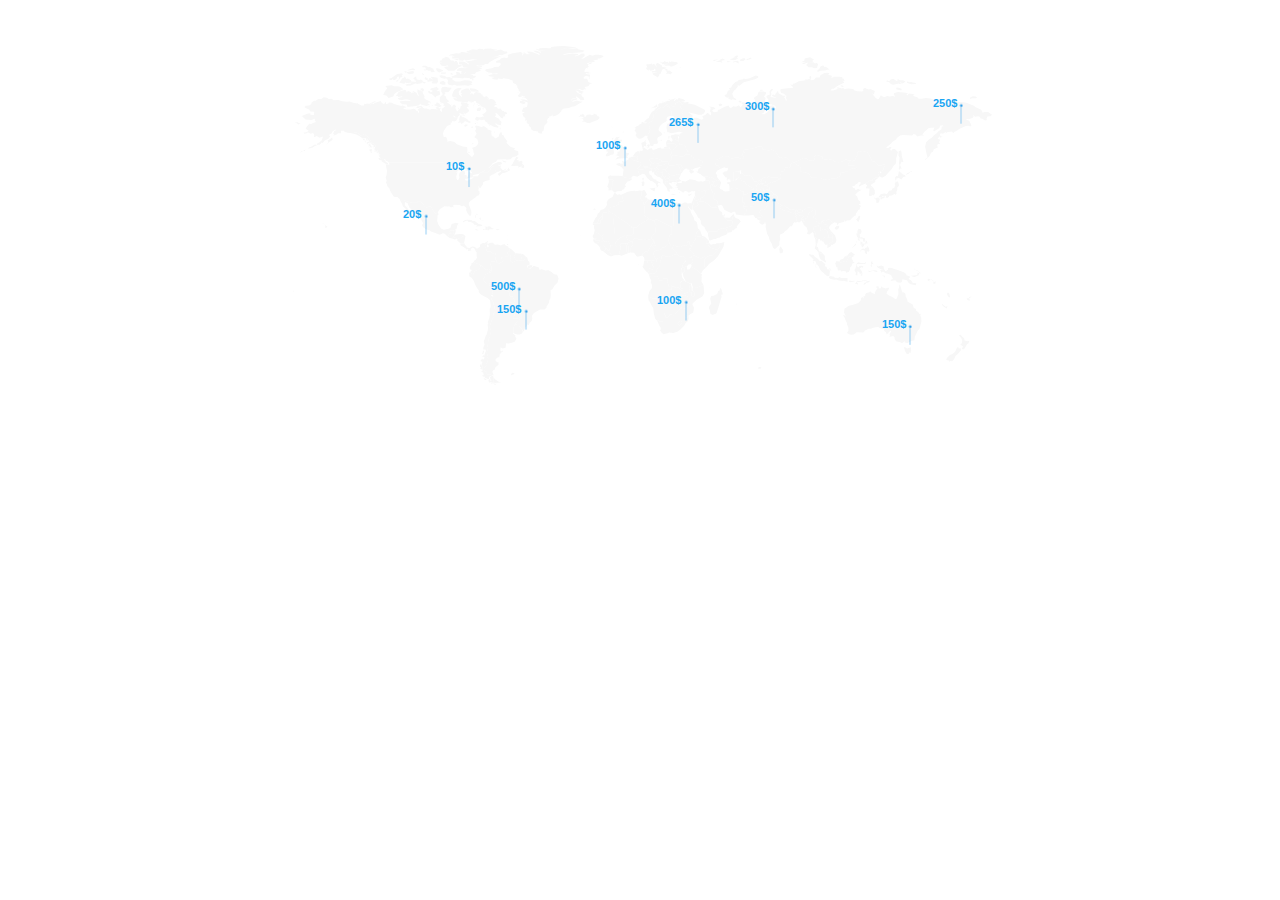
<file: world-map/index.html>
<!-- <script   src="https://code.jquery.com/jquery-3.1.0.min.js"   integrity="sha256-cCueBR6CsyA4/9szpPfrX3s49M9vUU5BgtiJj06wt/s="   crossorigin="anonymous"></script>
<script src="https://cdnjs.cloudflare.com/ajax/libs/proj4js/2.3.6/proj4.js"></script>
<script src="https://code.highcharts.com/maps/highmaps.js"></script>
<script src="https://code.highcharts.com/maps/modules/exporting.js"></script>
<script src="https://code.highcharts.com/mapdata/custom/world.js"></script>
<script src="./c_worldmap.js"></script>
<styles src="./main.css"></styles> -->
<link href="../css/bootstrap.css" type="text/css" rel="stylesheet" media="all">
<script src="../js/jquery-2.2.4.min.js"></script>
 <script src="../js/proj4.js"></script>
  <script src="../js/highmap.js"></script>
  <!-- <script src="../js/highstock.js"></script> -->
  <script src="../js/exporting.js"></script>
  <script src="../js/world.js"></script>
  <script src="../js/c_worldmap.js"></script> 
  



<html>
  <head>
    <body>
      <div class="container">
        <div class="row">
          <div class="col-md-12">
              <div id="containerMap"></div>
          </div>
        </div>
      </div>
    </body>
  </head>
</html>
</file>
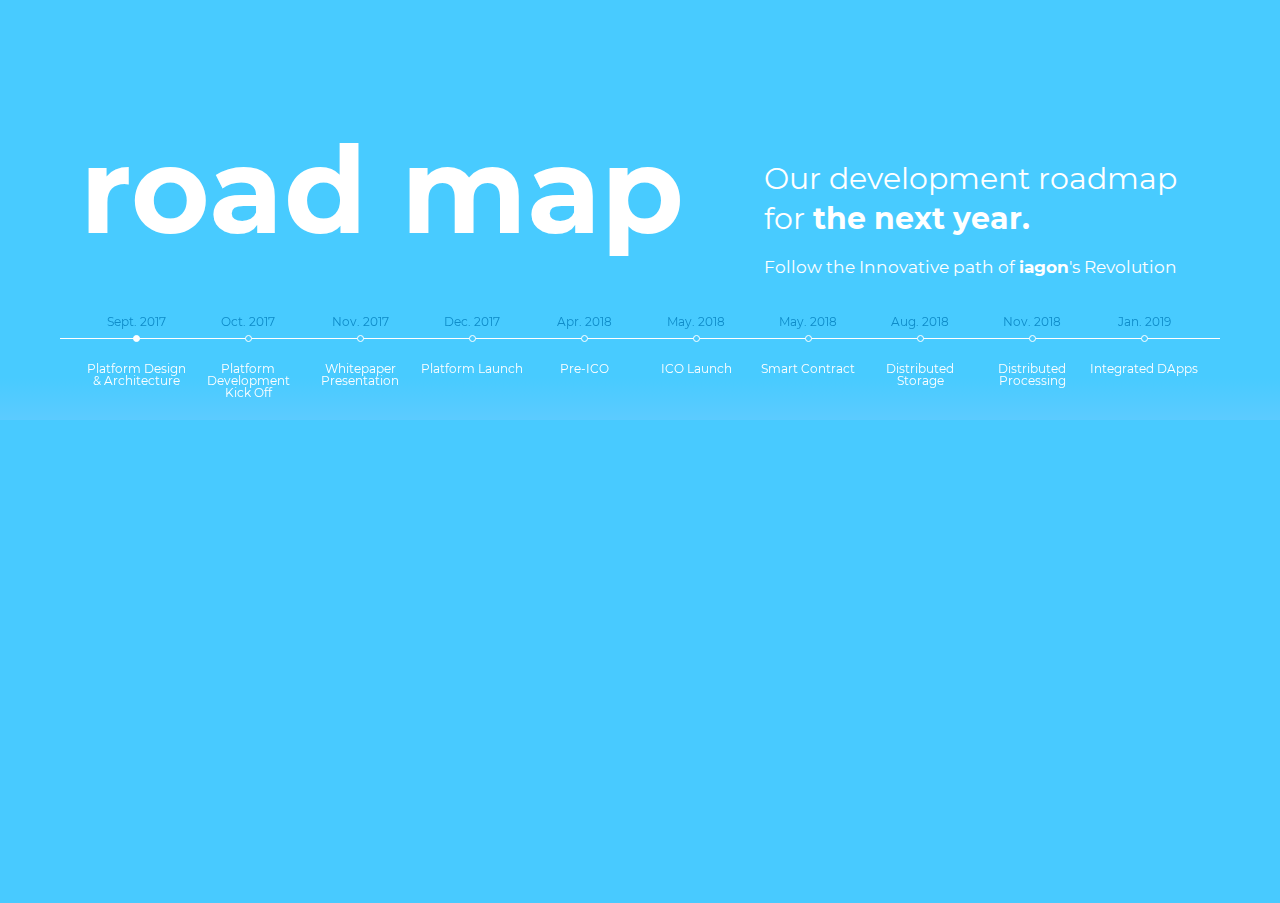
<file: Roadmap/RoadMap.html>
<!doctype html>
<html>

<head>
  <meta charset="utf-8">
  <meta name="description" content="">
  <meta name="viewport" content="width=device-width,initial-scale=1">
  <title>Iagon Roadmap Visualization</title>
  <link rel="stylesheet" href="./main.css">
  <!-- <link rel="stylesheet" href="../css/bootstrap.min.css"> -->
</head>

<body>
  <div id="preloadfont">October 2017</div>

  <div class="roadmap-container">
    <div class="frise-dom-container">
      <div class="frise-dom">
        <div class="title-bar">
          <h2>road map</h2>
          <div class="subtitle">
            <h3>Our development roadmap for
              <span>the next year.</span>
            </h3>
            <p>Follow the Innovative path of
              <span>iagon</span>'s Revolution</p>
          </div>

        </div>
        <div id="frise" class="frise">
          <ul>
            <li class="active">
              <span class="date">Sept. 2017</span>
              <p>Platform Design
                <br>& Architecture</p>
            </li>
            <li>
              <span class="date">Oct. 2017</span>
              <p>Platform Development
                <br>Kick Off</p>
            </li>
            <li>
              <span class="date">Nov. 2017</span>
              <p>Whitepaper Presentation</p>
            </li>
            <li>
              <span class="date">Dec. 2017</span>
              <p>Platform Launch</p>
            </li>

            <li>
              <span class="date">Apr. 2018</span>
              <p>Pre-ICO</p>
            </li>
            <li>
              <span class="date">May. 2018</span>
              <p>ICO Launch</p>
            </li>
            <li>
              <span class="date">May. 2018</span>
              <p>Smart Contract</p>
            </li>
            <li>
              <span class="date">Aug. 2018</span>
              <p>Distributed Storage</p>
            </li>
            <li>
              <span class="date">Nov. 2018</span>
              <p>Distributed Processing</p>
            </li>
            <li>
              <span class="date">Jan. 2019</span>
              <p>Integrated DApps</p>
            </li>
          </ul>
        </div>
      </div>
    </div>
    <div class="last-tile" id="last-tile">
      <div class="content">
        <span class="date">January 2019</span>
        <p>Integrated
          <br>DApps</p>
      </div>
    </div>
  </div>
  <script type="x-shader/x-vertex" id="vertexShader">varying vec2 vUv;

      void main () {
        // mat4 modelView = modelViewMatrix;
        
         // Premi�re colonne. 
        // modelView[0][0] = 1.0; 
        // modelView[0][1] = 0.0; 
        // modelView[0][2] = 0.0; 
 
        // Deuxi�me colonne. 
        // modelView[1][0] = 0.0; 
        // modelView[1][1] = 1.0; 
        // modelView[1][2] = 0.0; 

        // Trois�me colonne. 
        // modelView[2][0] = 0.0; 
        // modelView[2][1] = 0.0; 
        // modelView[2][2] = 1.0; 

        
        // vec4 P = modelView * vec4(position, 1.0);
        // vUv = uv;
        // gl_Position = projectionMatrix * P;

        vUv = uv;
        gl_Position = projectionMatrix * modelViewMatrix * vec4(position, 1.0);
      }</script>
  <script type="x-shader/x-fragment" id="fragmentShader">uniform sampler2D texture1;
      uniform vec2 offset;
      varying vec2 vUv;
      
      void main() {
        vec2 uv = vUv + offset;
        gl_FragColor = texture2D(texture1, uv ); // Displays Nothing
      }</script>
  <script type="x-shader/x-vertex" id="vertexshader2">attribute float alpha;
      varying float vAlpha;
      varying vec2 vUv;
      
      void main() {
        vUv = uv;
        vAlpha = alpha;
        vec4 mvPosition = modelViewMatrix * vec4( position, 1.0 );
        gl_Position = projectionMatrix * mvPosition;
        gl_PointSize = max(8.0-(gl_Position.z * 1.5) , 2.0);
      }</script>
  <script type="x-shader/x-fragment" id="fragmentshader2">uniform sampler2D texturedisc;
      uniform vec3 color;
      varying float vAlpha;
      uniform float time;
      varying vec2 vUv;

      void main() {
        float alpha =  max( sin(vAlpha-time), 0.2 );
        gl_FragColor = texture2D(texturedisc, gl_PointCoord );
        gl_FragColor = vec4(gl_FragColor.xyz, gl_FragColor.a * alpha );
      }</script>
  <script src="./main.js"></script>
</body>

</html>
</file>
<file: Roadmap/main.css>
a,abbr,acronym,address,applet,article,aside,audio,b,big,blockquote,body,canvas,caption,center,cite,code,dd,del,details,dfn,div,dl,dt,em,embed,fieldset,figcaption,figure,footer,form,h1,h2,h3,h4,h5,h6,header,hgroup,html,i,iframe,img,ins,kbd,label,legend,li,mark,menu,nav,object,ol,output,p,pre,q,ruby,s,samp,section,small,span,strike,strong,sub,summary,sup,table,tbody,td,tfoot,th,thead,time,tr,tt,u,ul,var,video{margin:0;padding:0;border:0;font-size:100%;font:inherit;vertical-align:baseline}article,aside,details,figcaption,figure,footer,header,hgroup,menu,nav,section{display:block}body{line-height:1}ol,ul{list-style:none}blockquote,q{quotes:none}blockquote:after,blockquote:before,q:after,q:before{content:"";content:none}table{border-collapse:collapse;border-spacing:0}@font-face{font-family:montserrat;src:url(./fonts/montserrat.woff2) format("woff2"),url(./fonts/montserrat.woff) format("woff");font-weight:400;font-style:normal}@font-face{font-family:montserratbold;src:url(./fonts/montserratbold.woff2) format("woff2"),url(./fonts/montserratbold.woff) format("woff");font-weight:400;font-style:normal}body,html{height:100%;overflow:hidden;background-color:#48caff}.roadmap-container{/* height: 50px; */width: 7;}.roadmap-container canvas{height:calc(100% - 420px)}.roadmap-container canvas.pointer{cursor:pointer}.last-tile{position:absolute;top:500px;left:300px;color:#fff;font-family:montserrat;opacity:0;visibility:hidden}.last-tile:after{content:"";display:block;position:absolute;top:0;left:0;-webkit-transform:translate(-50%,-50%);transform:translate(-50%,-50%);background-color:#fff;width:20px;height:20px;border-radius:15px}@media screen and (max-width:768px){.last-tile:after{width:10px;height:10px}}.last-tile .content{position:absolute;right:0;left:0;-webkit-transform:translate(20px,-50%);transform:translate(20px,-50%)}.last-tile span{font-size:13px;white-space:nowrap}@media screen and (max-width:768px){.last-tile span{font-size:12px}}.last-tile p{margin-top:10px;font-size:23px;line-height:30px}@media screen and (max-width:768px){.last-tile p{margin-top:5px;font-size:20px;line-height:20px}}.frise-dom-container{height:420px;background:linear-gradient(180deg,#48cbff 90%,#5ccbff);}.frise-dom{max-width:1160px;margin:0 auto;padding:0 20px;padding-top:130px;box-sizing:border-box;color:#fff;font-family:montserrat;font-weight:400}@media screen and (max-width:1180px){.frise-dom{padding-top:60px}}.frise-dom h2{font-size:120px;font-family:montserratbold;white-space:nowrap}@media screen and (max-width:1095px){.frise-dom h2{font-size:100px}}.frise-dom .subtitle{padding-left:80px;padding-top:29px}@media screen and (max-width:1150px){.frise-dom .subtitle{padding-left:40px}}.frise-dom .subtitle h3{font-family:montserrat;font-size:30px;line-height:40px}@media screen and (max-width:1095px){.frise-dom .subtitle h3{font-size:23px}}.frise-dom .subtitle p{margin-top:20px;font-size:17px}.frise-dom .subtitle span{font-family:montserratbold}.frise-dom .frise{-webkit-box-flex:1;-ms-flex-positive:1;flex-grow:1;margin-top:40px;position:relative}.frise-dom .frise:before{content:"";display:block;position:absolute;top:22px;left:-20px;right:0;border-bottom:1px solid #fff;width:calc(100% + 40px)}.frise-dom .title-bar,.frise-dom ul{display:-webkit-box;display:-ms-flexbox;display:flex}.frise-dom ul{width:100%;-webkit-box-pack:justify;-ms-flex-pack:justify;justify-content:space-between;font-size:0}.frise-dom li{-webkit-box-flex:1;-ms-flex-positive:1;flex-grow:1;font-size:12px;width:124px;position:relative;cursor:pointer}@media screen and (max-width:920px){.frise-dom li{-webkit-transform:translateX(-50%);transform:translateX(-50%)}}.frise-dom li span{display:block;text-align:center;color:#0e8bc8}.frise-dom li p{margin-top:35px;text-align:center}.frise-dom li.active:after{background-color:#fff}.frise-dom li:after{content:"";display:block;position:absolute;z-index:2;top:19px;left:calc(50% - 3px);border:1px solid #fff;background-color:#48caff;border-radius:50%;height:5px;width:5px;transition:background-color .5s ease-out}@media screen and (max-width:920px){body .roadmap-container canvas{height:calc(100% - 328px)}body .frise-dom-container{height:328px}body .frise-dom{padding-top:25px}body .frise-dom h2{font-size: 36px;}body .frise-dom .title-bar{display:block}body .frise-dom .frise:after{left:-20px;width:calc(100% + 40px)}body .frise-dom .subtitle{padding-left:0;padding-top:20px}body .frise-dom .subtitle h3{font-size:19px;line-height:25px;padding-right:50px}body .frise-dom .subtitle p{font-size:13px;margin-top:10px}body .frise-dom ul{display:block;white-space:nowrap}body .frise-dom ul li{width:calc(50% - 7px);white-space:normal;display:inline-block;vertical-align:top}}#preloadfont{font-family:montserrat;color:#fff;position:absolute;top:-360px;left:-656px;font-size:45px}
</file>
